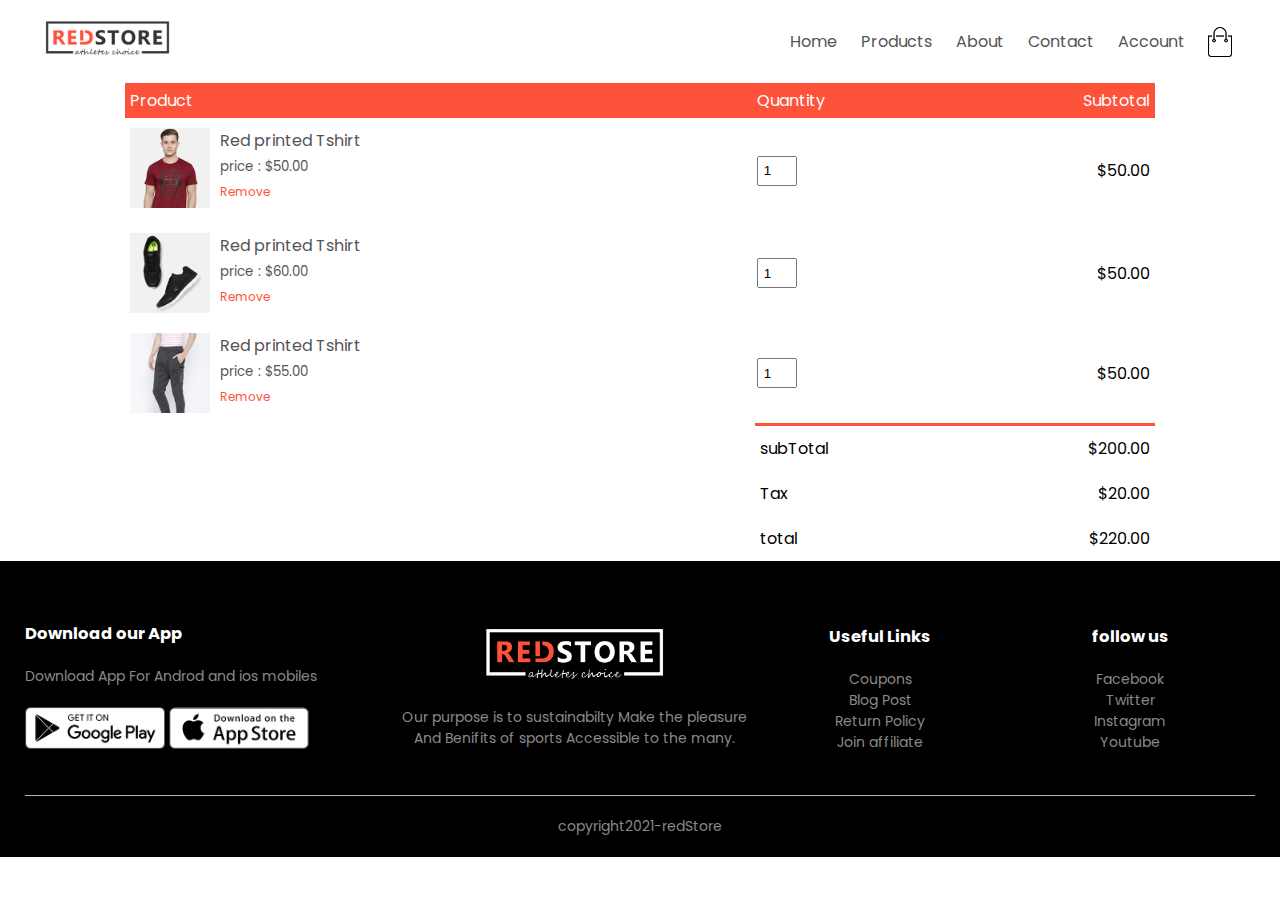
<file: cart.html>
<!DOCTYPE html>
<html lang="en">

<head>
    <meta charset="UTF-8">
    <meta http-equiv="X-UA-Compatible" content="IE=edge">
    <meta name="viewport" content="width=device-width, initial-scale=1.0">
    <title> All Products-Ecommerce| website</title>
    <link rel="preconnect" href="https://fonts.googleapis.com">
    <link rel="preconnect" href="https://fonts.gstatic.com" crossorigin>
    <link href="https://fonts.googleapis.com/css2?family=Poppins:wght@300;400;500;600;700&display=swap"
        rel="stylesheet">
    <link rel="stylesheet" href="https://pro.fontawesome.com/releases/v5.10.0/css/all.css"
        integrity="sha384-AYmEC3Yw5cVb3ZcuHtOA93w35dYTsvhLPVnYs9eStHfGJvOvKxVfELGroGkvsg+p" crossorigin="anonymous" />
    <link rel="stylesheet" href="style.css">
</head>

<body>

    <div class="container">
        <div class="navbar">
            <div class="logo">
               <a href="index.html"> <img src="images/logo.png" alt="" width="125px"></a>
            </div>
            <nav>
                <ul id="menuItems">
                    <li><a href="index.html">Home</a></li>
                    <li><a href="products.html">Products</a></li>
                    <li><a href="">About</a></li>
                    <li><a href="">Contact</a></li>
                 <li><a href="account.html">Account</a></li>
                </ul>
            </nav>
            <img src="images/cart.png" alt="" width="30px" height="30px">
            <img src="images/menu.png" class="menu-icon" onclick="menuToggle()">
        </div>

    </div>
    <!-- cart item names  -->
<div class="small-container cart ">
    <table>
        <tr>
        <th>Product</th>
        <th>Quantity</th>
        <th>Subtotal</th>
    </tr>
    <tr>
        <td>
            <div class="cart-info">
               <a href="product-detail.html"> <img src="images/buy-1.jpg" alt=""></a>
                <div>
                    <p>Red printed Tshirt</p>
                    <small>price : $50.00</small>
                    <br>
                    <a href="">Remove</a>
                </div>
            </div>
        </td>
        <td><input type="number" value="1"></td>
        <td>$50.00</td>
    </tr>
    <tr>
        <td>
            <div class="cart-info">
                <img src="images/buy-2.jpg" alt="">
                <div>
                    <p>Red printed Tshirt</p>
                    <small>price : $60.00</small>
                    <br>
                    <a href="">Remove</a>
                </div>
            </div>
        </td>
        <td><input type="number" value="1"></td>
        <td>$50.00</td>
    </tr>
    <tr>
        <td>
            <div class="cart-info">
                <img src="images/buy-3.jpg" alt="">
                <div>
                    <p>Red printed Tshirt</p>
                    <small>price : $55.00</small>
                    <br>
                    <a href="">Remove</a>
                </div>
            </div>
        </td>
        <td><input type="number" value="1"></td>
        <td>$50.00</td>
    </tr>
    
    </table>
    <div class="total-price">
        <table>
            <tr>
                <td>subTotal</td>
                <td>$200.00</td>
            </tr>
            <tr>
                <td>Tax</td>
                <td>$20.00</td>
            </tr>
            <tr>
                <td>total</td>
                <td>$220.00</td>
            </tr>
        </table>
    </div>





</div>


   <!-- footer  -->


    <div class="footer">
        <div class="container">
            <div class="row">
                <div class="footer-col-1">
                    <h3>Download our App</h3>
                    <p>Download App For Androd and ios mobiles</p>
                    <div class="app-logo">
                        <img src="images/play-store.png" alt="">
                        <img src="images/app-store.png" alt="">
                    </div>
                </div>
                <div class="footer-col-2">
                    <img src="images/logo-white.png" alt="">
                    <p>Our purpose is to sustainabilty Make the pleasure And
                        Benifits of sports Accessible to the many.</p>
                </div>
                <div class="footer-col-3">
                    <h3>Useful Links</h3>
                    <ul>
                        <li>Coupons</li>
                        <li>Blog Post</li>
                        <li>Return Policy</li>
                        <li>Join affiliate</li>
                    </ul>
                </div>
                <div class="footer-col-4">
                    <h3>follow us</h3>
                    <ul>
                        <li>Facebook</li>
                        <li>Twitter</li>
                        <li>Instagram</li>
                        <li>Youtube</li>
                    </ul>
                </div>
            </div>
            <hr>
            <p class="copyright">copyright2021-redStore</p>
        </div>
    </div>
    <!-- js for toogle menu  -->
    <script>
        let menuItems = document.getElementById("menuItems")
        menuItems.style.maxHeight = "0px"
        function menuToggle() {
            if (menuItems.style.maxHeight == "0px") {
                menuItems.style.maxHeight = "200px"
            }
            else {
                menuItems.style.maxHeight = "0px"
            }
        }
    </script>



</body>

</html>
</file>
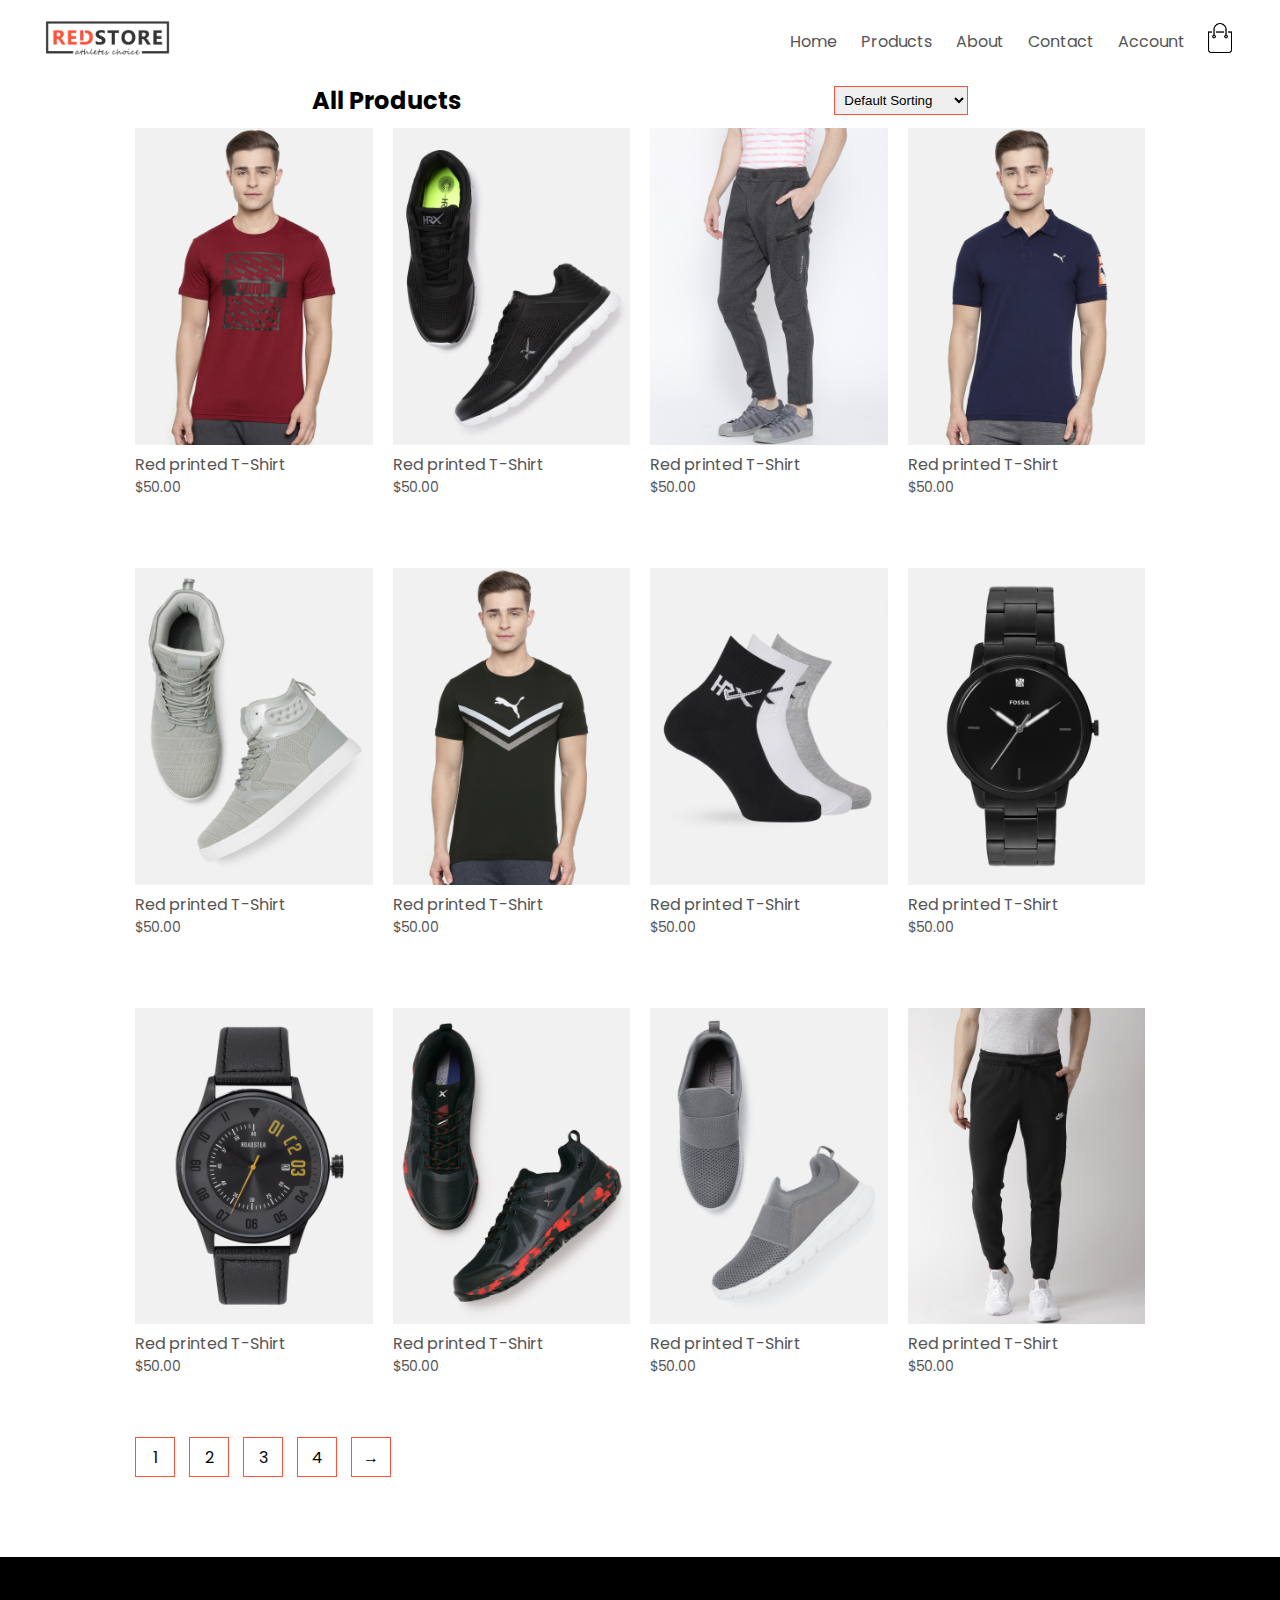
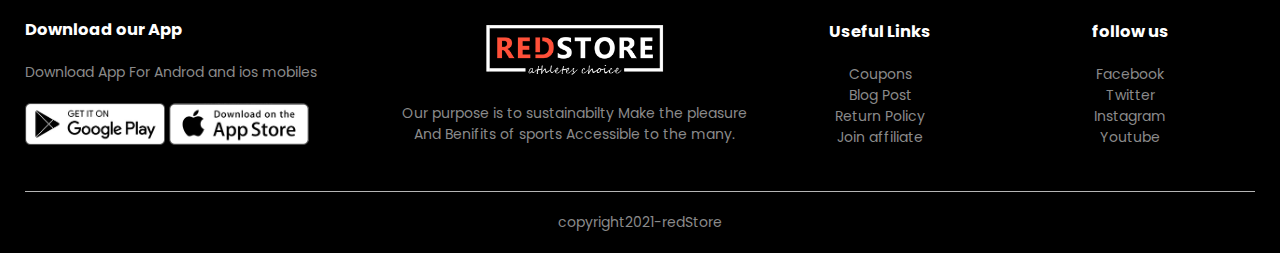
<file: products.html>
<!DOCTYPE html>
<html lang="en">

<head>
    <meta charset="UTF-8">
    <meta http-equiv="X-UA-Compatible" content="IE=edge">
    <meta name="viewport" content="width=device-width, initial-scale=1.0">
    <title> All Products-Ecommerce| website</title>
    <link rel="preconnect" href="https://fonts.googleapis.com">
    <link rel="preconnect" href="https://fonts.gstatic.com" crossorigin>
    <link href="https://fonts.googleapis.com/css2?family=Poppins:wght@300;400;500;600;700&display=swap"
        rel="stylesheet">
    <link rel="stylesheet" href="https://pro.fontawesome.com/releases/v5.10.0/css/all.css"
        integrity="sha384-AYmEC3Yw5cVb3ZcuHtOA93w35dYTsvhLPVnYs9eStHfGJvOvKxVfELGroGkvsg+p" crossorigin="anonymous" />
    <link rel="stylesheet" href="style.css">
</head>

<body>
   
        <div class="container">
            <div class="navbar">
                <div class="logo">
                   <a href="index.html"><img src="images/logo.png" alt="" width="125px"></a> 
                </div>
                <nav>
                    <ul id="menuItems">
                        <li><a href="index.html">Home</a></li>
                        <li><a href="products.html">Products</a></li>
                        <li><a href="">About</a></li>
                        <li><a href="">Contact</a></li>
                        <li><a href="account.html">Account</a></li>
                    </ul>
                </nav>
               <a href="cart.html"> <img src="images/cart.png" alt="" width="30px" height="30px"></a>
                <img src="images/menu.png" class="menu-icon"  onclick="menuToggle()" >
            </div>
           
        </div>
    
    <div class="small-container">
        <div class="row" class="row-2">
            <h2>All Products</h2>
            <select> 
                <option> Default Sorting </option>
                <option> sort by price </option>
                <option> sort by popularity </option>
                <option> sort by rating </option>
                <option> sort by sale </option>
            </select>
        </div>
        
        <div class="row">
            <div class="col-4">
               <a href="product-detail.html"> <img src="images/product-1.jpg" alt=""></a>
                <h4>Red printed T-Shirt</h4>
                <div class="rating">
                    <i class="fas fa-star"></i>
                    <i class="fas fa-star"></i>
                    <i class="fas fa-star"></i>
                    <i class="fas fa-star"></i>
                    <i class="fal fa-star"></i>

                </div>
                <p>$50.00</p>
            </div>
            <div class="col-4">
                <img src="images/product-2.jpg" alt="">
                <h4>Red printed T-Shirt</h4>
                <div class="rating">
                    <i class="fas fa-star"></i>
                    <i class="fas fa-star"></i>
                    <i class="fas fa-star"></i>
                    <i class="fas fa-star"></i>
                    <i class="fas fa-star-half-alt"></i>

                </div>
                <p>$50.00</p>
            </div>
            <div class="col-4">
                <img src="images/product-3.jpg" alt="">
                <h4>Red printed T-Shirt</h4>
                <div class="rating">
                    <i class="fas fa-star"></i>
                    <i class="fas fa-star"></i>
                    <i class="fas fa-star"></i>
                    <i class="fas fa-star-half-alt"></i>


                </div>
                <p>$50.00</p>
            </div>
            <div class="col-4">
                <img src="images/product-4.jpg" alt="">
                <h4>Red printed T-Shirt</h4>
                <div class="rating">
                    <i class="fas fa-star"></i>
                    <i class="fas fa-star"></i>
                    <i class="fas fa-star"></i>
                    <i class="fas fa-star"></i>
                    <i class="fas fa-star"></i>


                </div>
                <p>$50.00</p>
            </div>

        </div>
        <div class="row">
            <div class="col-4">
                <img src="images/product-5.jpg" alt="">
                <h4>Red printed T-Shirt</h4>
                <div class="rating">
                    <i class="fas fa-star"></i>
                    <i class="fas fa-star"></i>
                    <i class="fas fa-star"></i>
                    <i class="fas fa-star"></i>
                    <i class="fal fa-star"></i>

                </div>
                <p>$50.00</p>
            </div>
            <div class="col-4">
                <img src="images/product-6.jpg" alt="">
                <h4>Red printed T-Shirt</h4>
                <div class="rating">
                    <i class="fas fa-star"></i>
                    <i class="fas fa-star"></i>
                    <i class="fas fa-star"></i>
                    <i class="fas fa-star"></i>
                    <i class="fas fa-star-half-alt"></i>

                </div>
                <p>$50.00</p>
            </div>
            <div class="col-4">
                <img src="images/product-7.jpg" alt="">
                <h4>Red printed T-Shirt</h4>
                <div class="rating">
                    <i class="fas fa-star"></i>
                    <i class="fas fa-star"></i>
                    <i class="fas fa-star"></i>
                    <i class="fas fa-star-half-alt"></i>


                </div>
                <p>$50.00</p>
            </div>
            <div class="col-4">
                <img src="images/product-8.jpg" alt="">
                <h4>Red printed T-Shirt</h4>
                <div class="rating">
                    <i class="fas fa-star"></i>
                    <i class="fas fa-star"></i>
                    <i class="fas fa-star"></i>
                    <i class="fas fa-star"></i>
                    <i class="fas fa-star"></i>


                </div>
                <p>$50.00</p>
            </div>

        </div>
        <div class="row">
            <div class="col-4">
                <img src="images/product-9.jpg" alt="">
                <h4>Red printed T-Shirt</h4>
                <div class="rating">
                    <i class="fas fa-star"></i>
                    <i class="fas fa-star"></i>
                    <i class="fas fa-star"></i>
                    <i class="fas fa-star"></i>
                    <i class="fal fa-star"></i>

                </div>
                <p>$50.00</p>
            </div>
            <div class="col-4">
                <img src="images/product-10.jpg" alt="">
                <h4>Red printed T-Shirt</h4>
                <div class="rating">
                    <i class="fas fa-star"></i>
                    <i class="fas fa-star"></i>
                    <i class="fas fa-star"></i>
                    <i class="fas fa-star"></i>
                    <i class="fas fa-star-half-alt"></i>

                </div>
                <p>$50.00</p>
            </div>
            <div class="col-4">
                <img src="images/product-11.jpg" alt="">
                <h4>Red printed T-Shirt</h4>
                <div class="rating">
                    <i class="fas fa-star"></i>
                    <i class="fas fa-star"></i>
                    <i class="fas fa-star"></i>
                    <i class="fas fa-star-half-alt"></i>


                </div>
                <p>$50.00</p>
            </div>
            <div class="col-4">
                <img src="images/product-12.jpg" alt="">
                <h4>Red printed T-Shirt</h4>
                <div class="rating">
                    <i class="fas fa-star"></i>
                    <i class="fas fa-star"></i>
                    <i class="fas fa-star"></i>
                    <i class="fas fa-star"></i>
                    <i class="fas fa-star"></i>


                </div>
                <p>$50.00</p>
            </div>

        </div>
        <div class="page-btn">
            <span>1</span>
            <span>2</span>
            <span>3</span>
            <span>4</span>
            <span>&#8594;</span>
        </div>

    </div>

<div class="footer">
    <div class="container">
        <div class="row">
            <div class="footer-col-1">
                <h3>Download our App</h3>
                <p>Download App For Androd and ios mobiles</p>
                <div class="app-logo">
                    <img src="images/play-store.png" alt="">
                    <img src="images/app-store.png" alt="">
                </div>
            </div>
            <div class="footer-col-2">
               <img src="images/logo-white.png" alt="">
                <p>Our purpose is to sustainabilty Make the pleasure And
                    Benifits of sports Accessible to the many.</p>
            </div>
            <div class="footer-col-3">
                <h3>Useful Links</h3>
                <ul>
                    <li>Coupons</li>
                    <li>Blog Post</li>
                    <li>Return Policy</li>
                    <li>Join affiliate</li>
                </ul>
            </div>
            <div class="footer-col-4">
                <h3>follow us</h3>
                <ul>
                    <li>Facebook</li>
                    <li>Twitter</li>
                    <li>Instagram</li>
                    <li>Youtube</li>
                </ul>
            </div>
        </div>
        <hr>
        <p class="copyright">copyright2021-redStore</p>
    </div>
</div>
<!-- js for toogle menu  -->
<script>
    let menuItems = document.getElementById("menuItems")
    menuItems.style.maxHeight = "0px"
    function menuToggle(){
        if(menuItems.style.maxHeight == "0px"){
            menuItems.style.maxHeight = "200px"
        }
        else{
            menuItems.style.maxHeight = "0px"
        }
    }
</script>



</body>

</html>
</file>
<file: style.css>
*{
    margin: 0;
    padding: 0;
    box-sizing: border-box;



}
body{
    font-family: 'Poppins', sans-serif;
}
.navbar{
    display: flex;
    align-items: center;
    padding: 20px;
}
nav{
    flex: 1;
    text-align: right;
}
nav ul{
    display: inline-block;
    list-style: none;
}
nav ul li{
    display: inline-block;
    margin-right: 20px;
}
a{
    text-decoration: none;
    color: #555;

}
p{
    color: #555;

}
.container{
    max-width: 1300px;
    margin: auto;
    padding-left: 25px;
    padding-right: 25px;
}
.row{
    display: flex;
    align-items: center;
    flex-wrap: wrap;
    justify-content: space-around;
}
.col-2{
    flex-basis: 50%;
    min-width: 300px;
}
.col-2 img{
    max-width: 100%;
    padding: 5px 0;
}
.col-2 h1{
    font-size: 50px;
    line-height: 60px;
    margin: 25px 0;
}
.btn{
display: inline-block;
background-color: #ff523b;
color: #fff;
padding: 8px 30px;
margin: 30px 0;
border-radius: 30px;
transition: background 0.5s;
}
.btn:hover{
    background: #563434;
}
.header{
    background: radial-gradient(#fff, #ffd6d6);
}
.header .row{
    margin-top: 70px;
}
.categories{
    margin: 70px 0;

}
.col-3{
    flex-basis: 30%;
    min-width: 250px;
    margin-bottom: 30px;
     
}
.col-3 img{
    width: 100%;
    
}
.small-container{
    max-width: 1080px;
    margin: auto;
    padding-left:25px ;
    padding-right:25px ;
}
.col-4{
    flex-basis: 25%;
    padding: 10px;
    min-width: 200px;
    margin-bottom: 50px;
    transition: transform 0.5s;

}
.col-4 img{
    width: 100%;
}
.title{
    text-align: center;
    margin: 0 auto 80px;
    position: relative;
    line-height: 60px;
    color: #555;

}
.title::after{
    content: '';
    background: #ff523b;
    width: 80px;
    height: 5px;
    position: absolute;
    border-radius: 5px;
    bottom: 0;
    left: 50%;
    transform: translateX(-50%);

}
h4{
    color: #555;
    font-weight: normal;

}
.col-4 p{
    font-size: 14px;


}
.rating .fas{
    color: #ff523b;
}
.col-4:hover{
    transform: translateY(-5px);
}

/* offer  */
.offer{
    background: radial-gradient(#fff, #ffd6d6);
    margin-top: 80px;
    padding: 30px 0;
}
.col-2 .offer-img{
    padding: 15px;
}
small{
    color: #555;

}
 /* testimonial  */
 .testimonial{
     padding-top: 100px;

 }
 .testimonial .col-3{
     text-align: center;
     padding: 40px 20px;
     box-shadow: 0 0 20px 0px rgba(0, 0, 0, 0.1);
     cursor: pointer;
     transition: transform 0.5s;
 }
 .testimonial .col-3  img{
     width: 50px;
     margin-top: 20px;
     border-radius: 50%;
 }
 .testimonial .col-3:hover{
     transform: translateY(-10px);
 }
 .fa .fa-quote-left{
     font-size: 34px;
     color: #ff523b;
 }
 .col-3 p{
     font-size: 12px;
     margin: 12px 0;
     color: #777;

 }
 .testimonial .col-3 h3{
     font-weight: 600;
     color: #555;
     font-size: 16px;
 }


 /* brands  */
 .brands{
     margin: 100px auto;

 }
 .col-5 {
     width: 160px;

 }
 .col-5 img{
     width: 100%;
     cursor: pointer;
     filter: grayscale(100%);
 }
 .col-5 img:hover{
     filter: grayscale(0);
 }
 /* footer  */
 /* .footer{
     background: #0000;
     color: #8a8a8a;
     font-size: 14px;
     padding: 60px 0 20px; */
 .footer{
     background: black;
     color: #8a8a8a;
     font-size: 14px;
     padding: 60px 0 20px;
 }
 .footer p{
     color: #8a8a8a;
 }
 .footer h3{
     color: #fff;
     margin-bottom: 20px;
 }
 .footer-col-1, .footer-col-2, .footer-col-3, .footer-col-4{
     min-width: 250px;
     margin-bottom: 20px;
 }
 .footer-col-1{
     flex-basis: 30%;

 }
 .footer-col-2{
     flex: 1;
     text-align: center;

 }
 .footer-col-2 img{
     width: 180px;
     margin-bottom: 20px;
 }
 .footer-col-3, .footer-col-4 {
     flex-basis: 12%;
     text-align: center;
 }
 ul{
     list-style-type: none;
 }
 .app-logo{
     margin-top: 20px;
 }
 .app-logo img{
     width: 140px;
 }
 .footer hr{
     border: none;
     background: #b5b5b5;
     height: 1px;
     margin: 20px 0;

 }
 .copyright{
     text-align: center;
 }
 .menu-icon{
     width: 28px;
     margin-left: 20px;
     display: none;

 }
 /* mediaquery  menu */
 @media only screen and (max-width: 800px) {
     nav ul{
         position: absolute;
         top: 70px;
         left: 0;
         background: #333;
         width: 100%;
         overflow: hidden;
         transition: max-height 0.5s;
     }
     nav ul li{
         display: block;
         margin-right: 50px;
         margin-top: 10px;
         margin-bottom: 10px;
     }
     nav ul li a{
         color: white;
     }
     .menu-icon{
         display: block;
         cursor: pointer;
     }
    

 }
 /* all producs  */

 .row-2{
     justify-content: space-between;
     margin: 100px auto 50px;
 }
 select {
     border: 1px solid #ff523b;
     padding:5px;

 }
 select:focus{
     outline: none;
 }
 .page-btn{
     margin: 0 auto 80px;
 }
 .page-btn span{
     display: inline-block;
     border: 1px solid #ff523b;
     margin-left: 10px;
     width: 40px;
     height: 40px;
     text-align: center;
     line-height: 40px;
     cursor: pointer;
 }
 .page-btn span:hover {
     background-color: #ff523b;
     color: #fff;


 }
 /* single product details  */

 .single-product{
     margin-top: 80px;
 }
 .single-product .col-2 img{
     padding: 0;

 }
 .single-product .col-2 {
     padding: 20px;
 }
 .single-product h4{
     margin: 20px 0;
     font-size: 22px;
     font-weight: bold;

 }
 .single-product select {
     display: block;
     margin-top: 20px;
     padding: 10px;

 }

 .single-product input{
     width: 50px;
     height:40px;
     padding-left: 10px;
     font-size:20px;
     margin-right: 10px;
     border: 1px solid #ff523b;
 }
input:focus{
    outline: none;
}
.single-product .fas{
    color: #ff523b;
    margin-left: 10px;
}
.small-img-row{
    display: flex;
    justify-content: space-between;
}
.small-img-col{
    flex-basis: 24%;
    cursor: pointer;
}

/* cart items  */


.cart-page{
    margin: 80px auto;
}
table{
    border-collapse: collapse;
    width: 100%;
}
.cart-info{
    display: flex;
    flex-wrap: wrap;
}
th{
    text-align: left;
    padding: 5px;
    color: #fff;
    background: #ff523b;
    font-weight: normal ;
}
td{
    padding: 10px 5px;

}
td input{
    width: 40px;
    height: 30px;
    padding: 5px;
}
td a{
    color: #ff523b;
    font-size: 12px;
}
td img{
    width: 80px;
    height: 80px;
    margin-right: 10px;
}
.total-price{
    display: flex;
    justify-content: flex-end;
}
.total-price table{
    border-top: solid #ff523b;
    width: 100%;
    max-width:400px ;
}

td:last-child{
    text-align: right;
}
th:last-child{
    text-align: right;
}

/* account page  */

.account-page{
    padding: 50px 0;
    background: radial-gradient(#fff, #ffd6d6);
}
.form-container{
    background: #fff;
    height: 400px;
    width: 300px;
    position: relative;
    text-align: center;
    padding: 20px 0;
    margin: auto;
    box-shadow: 0 0 20px 0pz rgba(0, 0, 0, 0.1);
    overflow: hidden;
}
.form-container span{
    font-weight: bold;
    padding: 0 10px;
    color: #555;
    cursor: pointer;
    width: 100px;
    display: inline-block;
}
.form-btn{
    display: inline-block;

}
.form-container form{
    max-width: 300px;
    padding: 0 20px;
    position: absolute;
    top: 130px;
    transition: transform 1s;

}

form input{
    width: 100%;
    height: 30px;
    margin: 10px 0;
    padding: 0 10px;
    border: 1px solid #ccc;

}
form .btn{
    width: 100%;
    border: none;
    cursor: pointer;
    margin: 10px 0;

}
form .btn:focus{
    outline: none;
}
#LoginForm{
    left: -300px;
}
#RegForm{
    left: 0;

}
form a{
    font-size: 12px;
}
#Indicator{
    width: 100px;
    border: none;
    background: #ff523b;
    height: 3px;
    margin-top: 8px;
    transform: translateX(100px);
    transition: transform 1s;

}



























 
     /* for less than 600  */
     @media only screen and (max-width: 600px){
         .row{
             text-align: center;

         }
         .col-2, .col-3,.col-4{
             flex-basis: 100%;

         }
         .single-product .row{
             text-align: left;

         }
         .single-product .col-2{
             padding: 20px 0;

         }
         .single-product h1{
             font-size: 26px;
             line-height: 20px;
         }
  
         .cart-info p{
             display: none;
         }
     }
</file>
